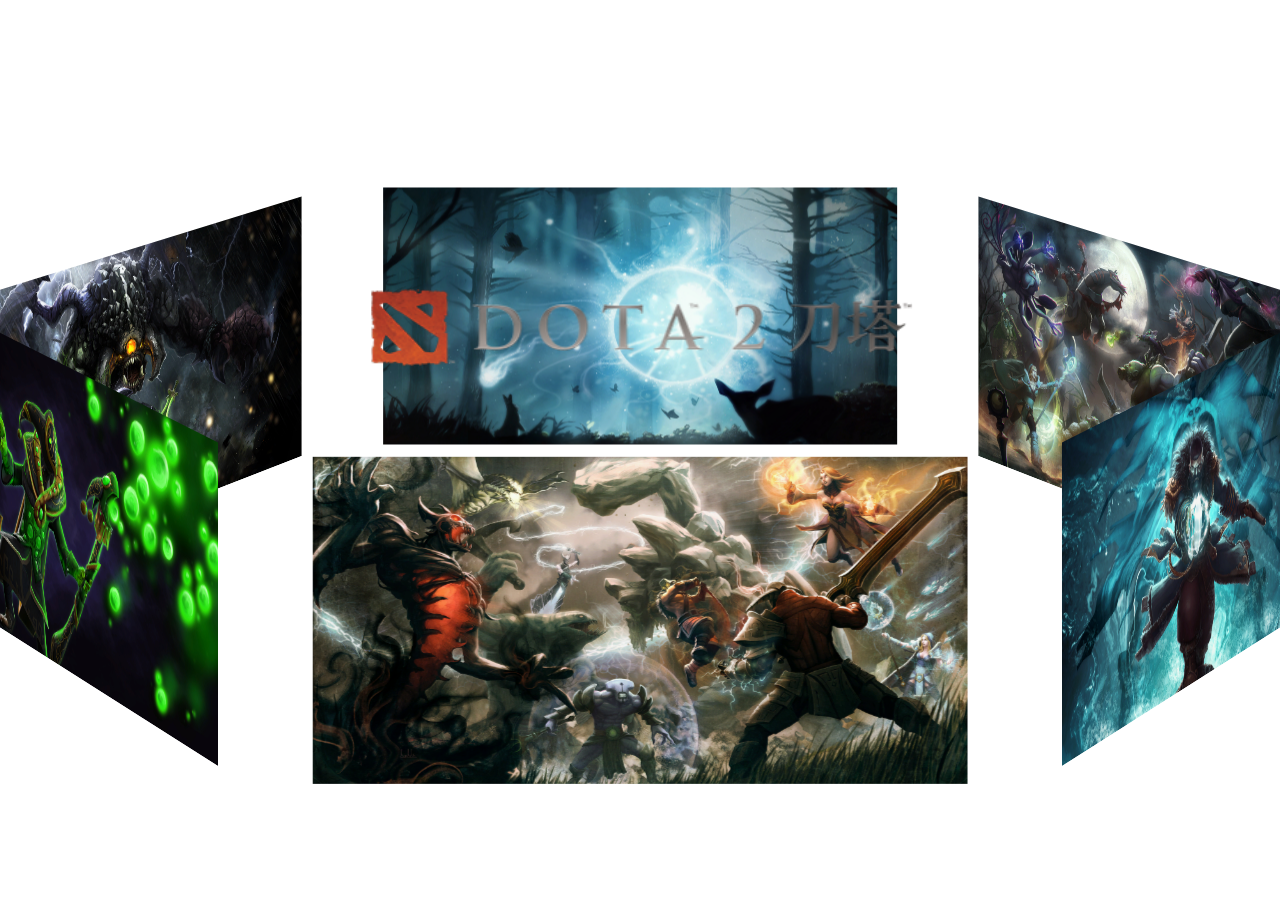
<file: 3dlunbo/index.html>
<!DOCTYPE html>
<html lang="zh-CN">

<head>
    <meta charset="UTF-8">
    <meta name="viewport" content="width=device-width, initial-scale=1.0">
    <meta http-equiv="X-UA-Compatible" content="ie=edge">
    <title>dota2英雄3D轮播</title>
    <link rel="shortcut icon" href="images/dota2.ico">
    <link rel="stylesheet" href="styles/style.css">
</head>

<body>
    <div class="root">
        <div class="dota"></div>
        <div class="branch">
            <div class="back hero"></div>
            <div class="back coco"></div>
            <div class="back rubick"></div>
            <div class="back moon"></div>
            <div class="back roshan"></div>
            <div class="back io"></div>
        </div>
    </div>
</body>

</html>
</file>
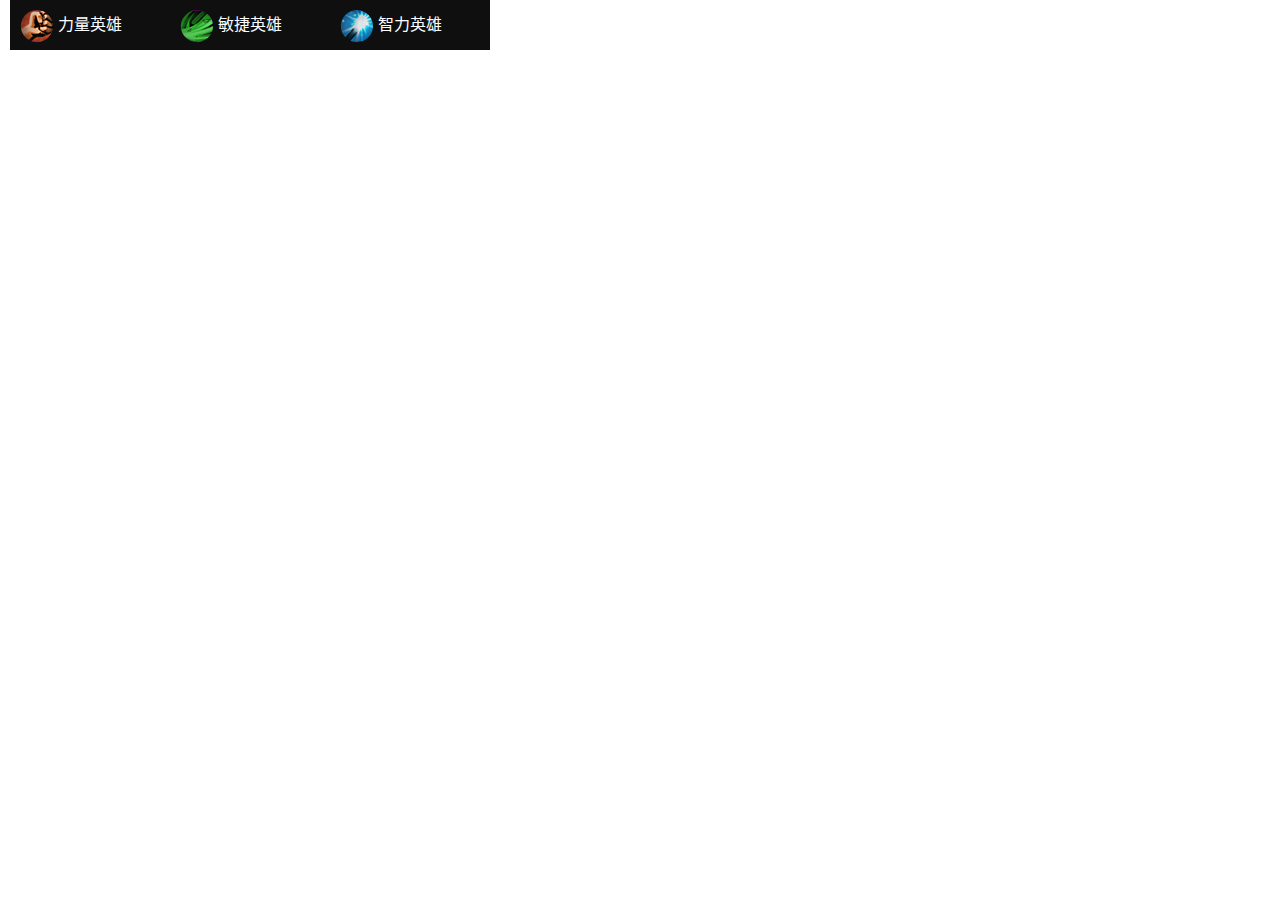
<file: daohanglan/index.html>
<!DOCTYPE html>
<html lang="zh-CN">

<head>
    <meta charset="UTF-8">
    <meta name="viewport" content="width=device-width, initial-scale=1.0">
    <meta http-equiv="X-UA-Compatible" content="ie=edge">
    <link rel="stylesheet" href="styles/style.css">
    <title>导航栏</title>
</head>

<body>
    <nav>
        <ul class="root">
            <li><div id="str">力量英雄</div>
                <ul class="str branch">
                    <li>暗夜魔王</li>
                    <li>钢背兽</li>
                    <li>流浪剑客</li>
                    <li>海军上将</li>
                    <li>潮汐猎人</li>
                </ul>
            </li>
            <li><div id="agi">敏捷英雄</div>
                <ul class="agi branch">
                    <li>敌法师</li>
                    <li>卓尔游侠</li>
                    <li>娜迦海妖</li>
                    <li>复仇之魂</li>
                    <li>蛇发女妖</li>
                </ul>
            </li>
            <li><div id="int">智力英雄</div>
                <ul class="int branch">
                    <li>巫医</li>
                    <li>谜团</li>
                    <li>祈求者</li>
                    <li>天怒法师</li>
                    <li>拉比克</li>
                </ul>
            </li>
        </ul>
    </nav>
</body>

</html>
</file>
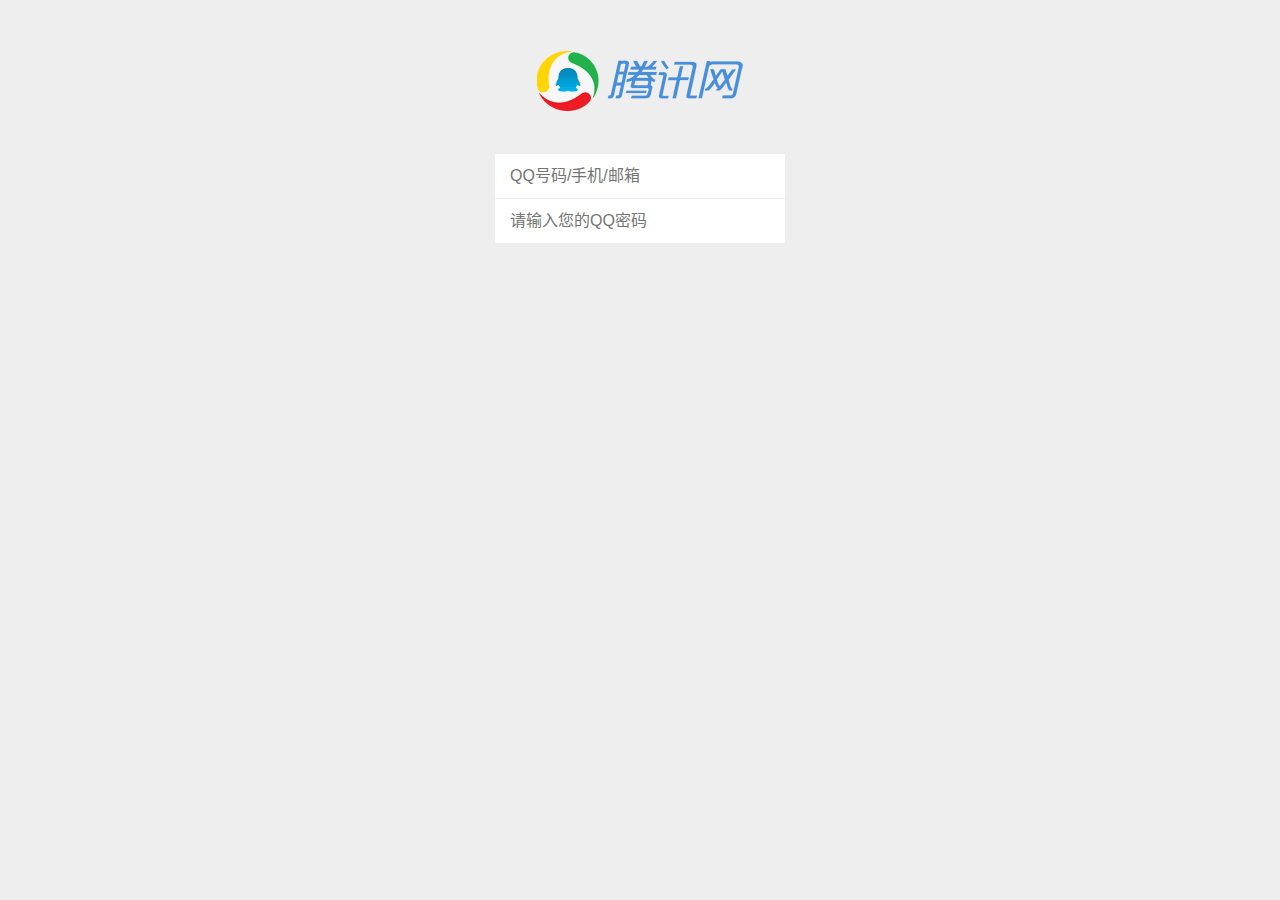
<file: qq/index.html>
<!DOCTYPE html>
<html lang="zh-CN">
<head>
    <meta charset="UTF-8">
    <meta name="viewport" content="width=device-width, initial-scale=1.0">
    <meta http-equiv="X-UA-Compatible" content="ie=edge">
    <link rel="stylesheet" href="styles/style.css">
    <title>qq</title>
</head>
<body>
    <div id="logo">
        <img src="images/logo.png" alt="腾讯网">
    </div>
    <div id="form">
        <form action="#" method="post">
            <div>
            <input class="input" type="text" name="username" placeholder="QQ号码/手机/邮箱">
            </div>
            <div>
            <input class="input" type="password" name="password" placeholder="请输入您的QQ密码">
            </div>
        </form>
    </div>
</body>
</html>
</file>
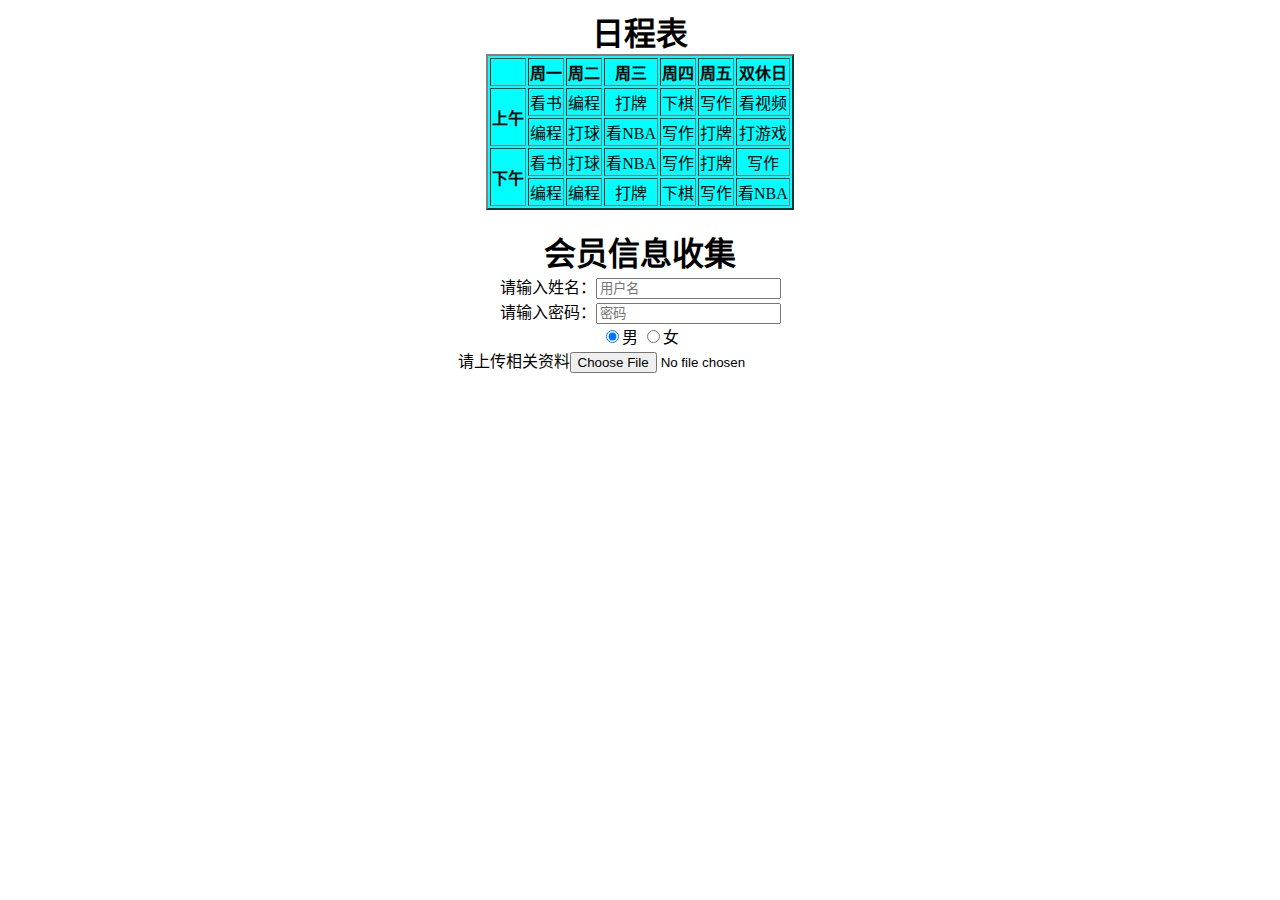
<file: richengbiao/index.html>
<!DOCTYPE html>
<html lang="zh-CN">
<head>
    <meta charset="UTF-8">
    <meta name="viewport" content="width=device-width, initial-scale=1.0">
    <meta http-equiv="X-UA-Compatible" content="ie=edge">
    <link rel="stylesheet" href="styles/style.css">
    <title>日程表</title>
</head>
<body>
    <h1>日程表</h1>
    <table border="2px" id="richengbiao">
        <thead>
            <tr>
                <th></th>
                <th>周一</th>
                <th>周二</th>
                <th>周三</th>
                <th>周四</th>
                <th>周五</th>
                <th>双休日</th>
            </tr>
            <tr>
                <th rowspan="2">上午</th>
                <td>看书</td>
                <td>编程</td>
                <td>打牌</td>
                <td>下棋</td>
                <td>写作</td>
                <td>看视频</td>
            </tr>
            <tr>
                <td>编程</td>
                <td>打球</td>
                <td>看NBA</td>
                <td>写作</td>
                <td>打牌</td>
                <td>打游戏</td>
            </tr>
                <tr>
                <th rowspan="2">下午</th>
                <td>看书</td>
                <td>打球</td>
                <td>看NBA</td>
                <td>写作</td>
                <td>打牌</td>
                <td>写作</td>
            </tr>
            <tr>
                <td>编程</td>
                <td>编程</td>
                <td>打牌</td>
                <td>下棋</td>
                <td>写作</td>
                <td>看NBA</td>
            </tr>
        </thead>
    </table>
    <br>
    <h1>会员信息收集</h1>
    <div id="form">
    <form action="#" method="post">
        请输入姓名：<input type="text" name="username" placeholder="用户名" required>
        <br>
        请输入密码：<input type="password" name="password" placeholder="密码" required>
        <br>
        <label>
            <input type="radio" name="sex" value="1" checked>男
        </label>
        <label>
            <input type="radio" name="sex" value="0">女
        </label>
        <br>
        <label>
            请上传相关资料<input type="file" name="file" accept="file">
        </label>
    </form>
    </div>
</body>
</html>
</file>
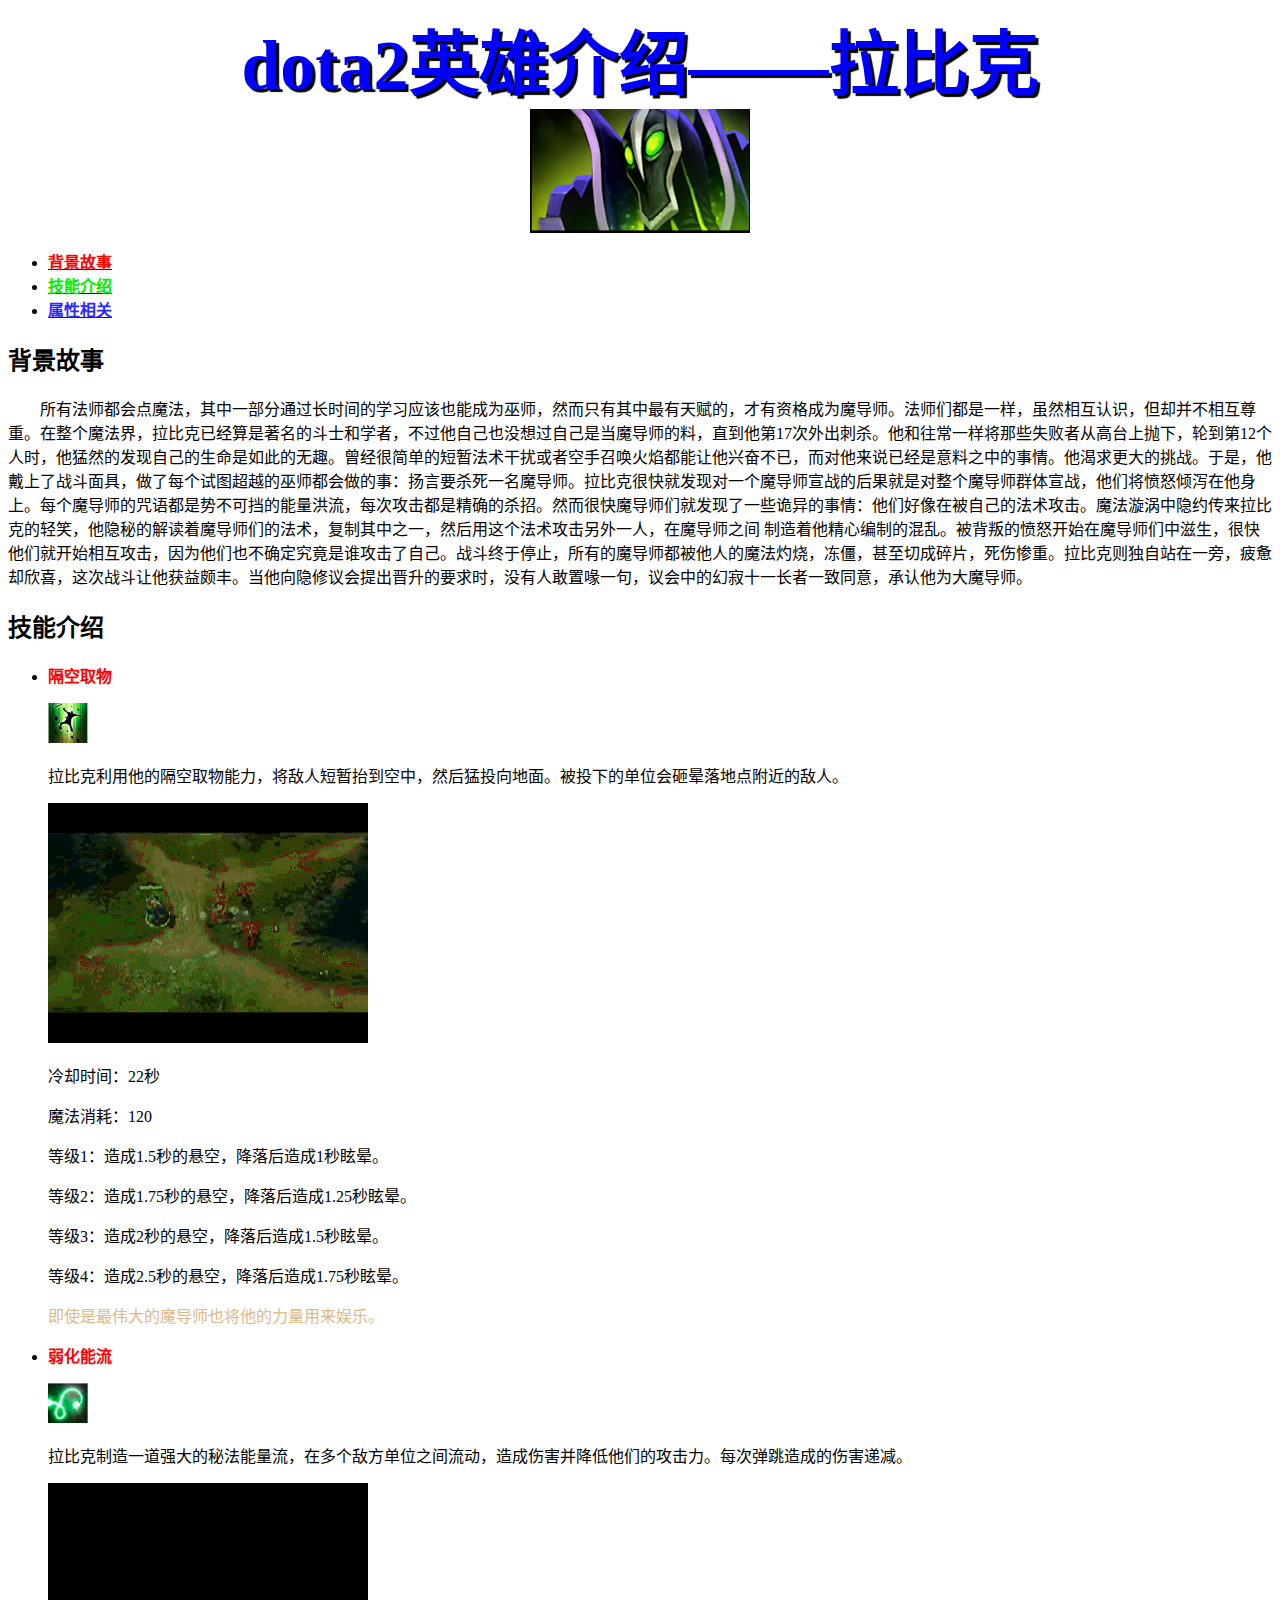
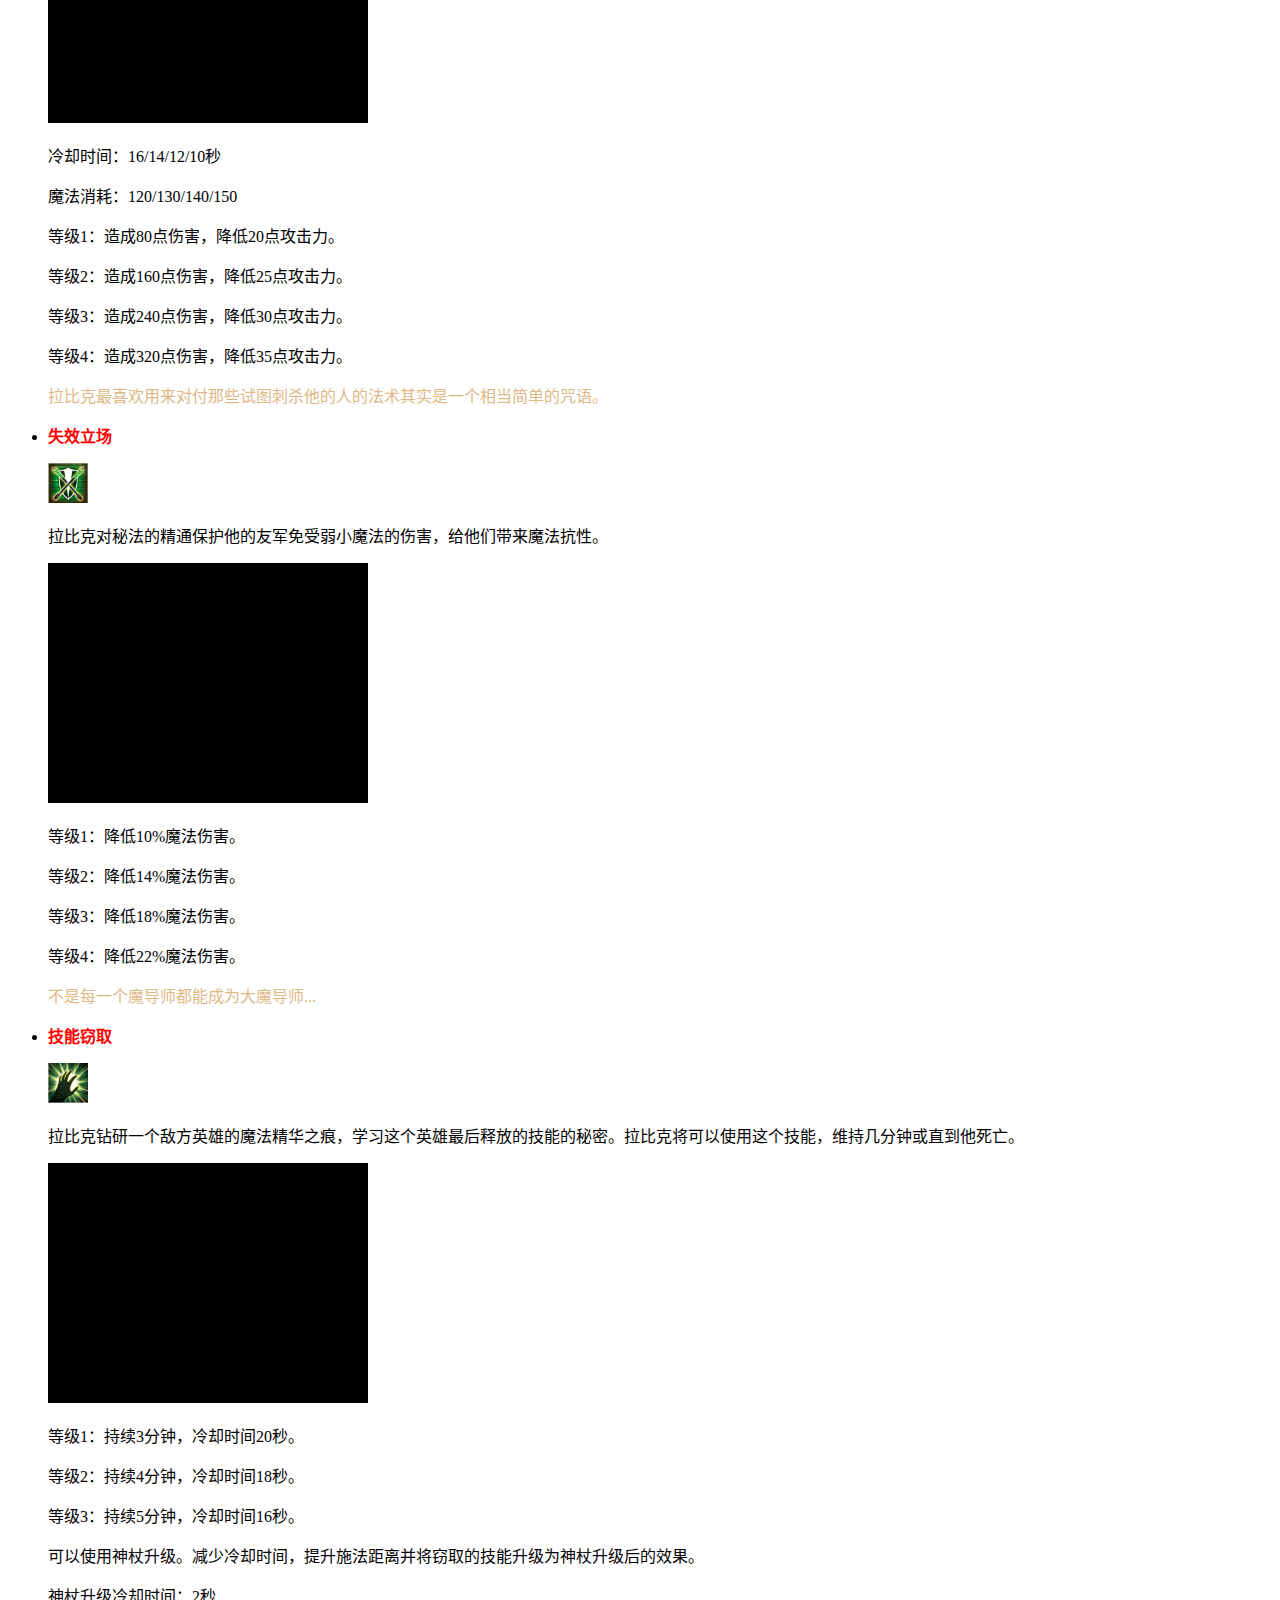
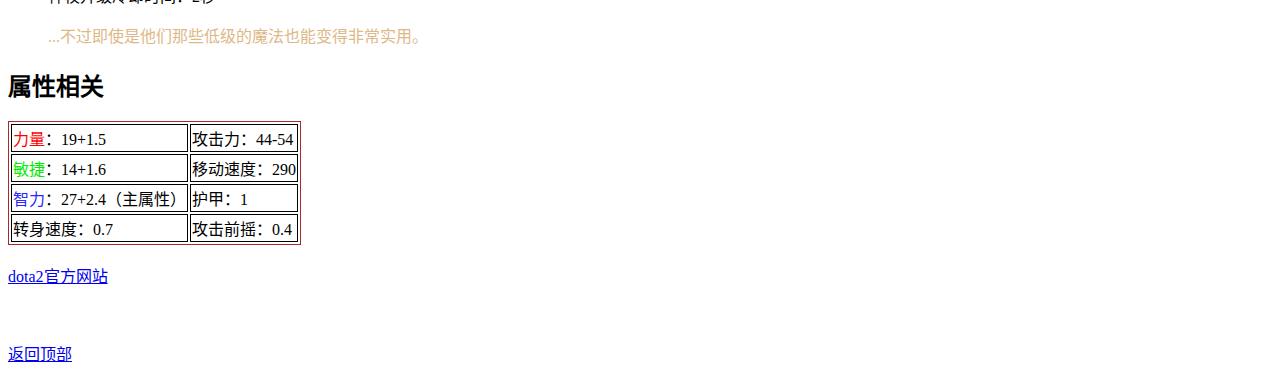
<file: Rubick/index.html>
<!DOCTYPE html>
<html lang="zh-CN">

<head>
    <meta charset="UTF-8">
    <meta name="viewport" content="width=device-width, initial-scale=1.0">
    <meta http-equiv="X-UA-Compatible" content="ie=edge">
    <title>dota2英雄拉比克介绍</title>
    <link rel="stylesheet" href="styles/style.css">
</head>

<body>
    <h1>dota2英雄介绍——拉比克</h1>
    <img src="images/touxiang.jpg" alt="英雄头像" id="touxiang">
    <ul>
        <li><a href="#beijinggushi"><strong><font color="#FF0000">背景故事</font></strong></a></li>
        <li><a href="#jinengjieshao"><strong><font color="#00EC00">技能介绍</font></strong></a></li>
        <li><a href="#shuxingxiangguan"><strong><font color="#2828FF">属性相关</font></strong></a></li>
    </ul>
    <h2 id="beijinggushi">背景故事</h2>
    <p>&nbsp;&nbsp;&nbsp;&nbsp;&nbsp;&nbsp;&nbsp;&nbsp;所有法师都会点魔法，其中一部分通过长时间的学习应该也能成为巫师，然而只有其中最有天赋的，才有资格成为魔导师。法师们都是一样，虽然相互认识，但却并不相互尊重。在整个魔法界，拉比克已经算是著名的斗士和学者，不过他自己也没想过自己是当魔导师的料，直到他第17次外出刺杀。他和往常一样将那些失败者从高台上抛下，轮到第12个人时，他猛然的发现自己的生命是如此的无趣。曾经很简单的短暂法术干扰或者空手召唤火焰都能让他兴奋不已，而对他来说已经是意料之中的事情。他渴求更大的挑战。于是，他戴上了战斗面具，做了每个试图超越的巫师都会做的事：扬言要杀死一名魔导师。拉比克很快就发现对一个魔导师宣战的后果就是对整个魔导师群体宣战，他们将愤怒倾泻在他身上。每个魔导师的咒语都是势不可挡的能量洪流，每次攻击都是精确的杀招。然而很快魔导师们就发现了一些诡异的事情：他们好像在被自己的法术攻击。魔法漩涡中隐约传来拉比克的轻笑，他隐秘的解读着魔导师们的法术，复制其中之一，然后用这个法术攻击另外一人，在魔导师之间
        制造着他精心编制的混乱。被背叛的愤怒开始在魔导师们中滋生，很快他们就开始相互攻击，因为他们也不确定究竟是谁攻击了自己。战斗终于停止，所有的魔导师都被他人的魔法灼烧，冻僵，甚至切成碎片，死伤惨重。拉比克则独自站在一旁，疲惫却欣喜，这次战斗让他获益颇丰。当他向隐修议会提出晋升的要求时，没有人敢置喙一句，议会中的幻寂十一长者一致同意，承认他为大魔导师。
    </p>
    <h2 id="jinengjieshao">技能介绍</h2>
    <ul>
        <li>
            <p class="skills">隔空取物</p>
            <img src="images/1.jpg" alt="1技能图标" height="40" width="40">
            <p>拉比克利用他的隔空取物能力，将敌人短暂抬到空中，然后猛投向地面。被投下的单位会砸晕落地点附近的敌人。</p>
            <embed src="video/rubick1.gif"></embed>
            <p>冷却时间：22秒</p>
            <p>魔法消耗：120</p>
            <p>等级1：造成1.5秒的悬空，降落后造成1秒眩晕。</p>
            <p>等级2：造成1.75秒的悬空，降落后造成1.25秒眩晕。</p>
            <p>等级3：造成2秒的悬空，降落后造成1.5秒眩晕。</p>
            <p>等级4：造成2.5秒的悬空，降落后造成1.75秒眩晕。</p>
            <p class="beizhu">即使是最伟大的魔导师也将他的力量用来娱乐。</p>
        </li>
        <li>
            <p class="skills">弱化能流</p>
            <img src="images/2.jpg" alt="2技能图标" height="40" width="40">
            <p>拉比克制造一道强大的秘法能量流，在多个敌方单位之间流动，造成伤害并降低他们的攻击力。每次弹跳造成的伤害递减。</p>
            <embed src="video/rubick2.gif"></embed>
            <p>冷却时间：16/14/12/10秒</p>
            <p>魔法消耗：120/130/140/150</p>
            <p>等级1：造成80点伤害，降低20点攻击力。</p>
            <p>等级2：造成160点伤害，降低25点攻击力。</p>
            <p>等级3：造成240点伤害，降低30点攻击力。</p>
            <p>等级4：造成320点伤害，降低35点攻击力。</p>
            <p class="beizhu">拉比克最喜欢用来对付那些试图刺杀他的人的法术其实是一个相当简单的咒语。</p>
        </li>
        <li>
            <p class="skills">失效立场</p>
            <img src="images/3.jpg" alt="3技能图标" height="40" width="40">
            <p>拉比克对秘法的精通保护他的友军免受弱小魔法的伤害，给他们带来魔法抗性。</p>
            <embed src="video/rubick3.gif"></embed>
            <p>等级1：降低10%魔法伤害。</p>
            <p>等级2：降低14%魔法伤害。</p>
            <p>等级3：降低18%魔法伤害。</p>
            <p>等级4：降低22%魔法伤害。</p>
            <p class="beizhu">不是每一个魔导师都能成为大魔导师...</p>
        </li>
        <li>
            <p class="skills">技能窃取</p>
            <img src="images/4.jpg" alt="4技能图标" height="40" width="40">
            <p>拉比克钻研一个敌方英雄的魔法精华之痕，学习这个英雄最后释放的技能的秘密。拉比克将可以使用这个技能，维持几分钟或直到他死亡。</p>
            <embed src="video/rubick4.gif"></embed>
            <p>等级1：持续3分钟，冷却时间20秒。</p>
            <p>等级2：持续4分钟，冷却时间18秒。</p>
            <p>等级3：持续5分钟，冷却时间16秒。</p>
            <p>可以使用神杖升级。减少冷却时间，提升施法距离并将窃取的技能升级为神杖升级后的效果。</p>
            <p>神杖升级冷却时间：2秒</p>
            <p class="beizhu">...不过即使是他们那些低级的魔法也能变得非常实用。</p>
        </li>
    </ul>
    <h2 id="shuxingxiangguan">属性相关</h2>
    <table id="table1">
        <tr>
            <td>
                <font color="#FF0000">力量</font>：19+1.5</td>
            <td>攻击力：44-54</td>
        </tr>
        <tr>
            <td>
                <font color="#00EC00">敏捷</font>：14+1.6</td>
            <td>移动速度：290</td>
        </tr>
        <tr>
            <td>
                <font color="#2828FF">智力</font>：27+2.4（主属性）</td>
            <td>护甲：1</td>
        </tr>
        <tr>
            <td>转身速度：0.7</td>
            <td>攻击前摇：0.4</td>
        </tr>
    </table>
    <br>
    <a href="http://www.dota2.com.cn/main.htm" target="_blank">dota2官方网站</a>
    <br>
    <br>
    <br>
    <br>
    <a href="#">返回顶部</a>
</body>

</html>
</file>
<file: 3dlunbo/styles/style.css>
* {
    margin: 0;
}

html, body {
    height: 100%;
}

.root {
    height: 100%;
    display: flex;
    align-items: center;
    justify-content: center;
    perspective: 5000px;
    perspective-origin: center -800px;
}

.branch {
    height: 288px;
    width: 576px;
    position: relative;
    transform-style: preserve-3d;
    animation: spin 60s linear infinite;
}

.back {
    top: 0;
    left: 0;
    height: inherit;
    width: inherit;
    position: absolute;
}

@keyframes spin {
    from {
        transform: rotateY(0);
    }
    to {
        transform: rotateY(-360deg);
    }
}

.hero {
    background-image: url(../images/hero.jpg);
    background-size: contain;
    transform: rotateY(0) translateZ(600px);
}

.coco {
    background-image: url(../images/coco.jpg);
    background-size: contain;
    transform: rotateY(60deg) translateZ(600px);
}

.moon {
    background-image: url(../images/moon.jpg);
    background-size: contain;
    transform: rotateY(120deg) translateZ(600px);
}

.io {
    background-image: url(../images/io.jpg);
    background-size: contain;
    transform: rotateY(180deg) translateZ(600px);
}

.roshan {
    background-image: url(../images/roshan.jpg);
    background-size: contain;
    transform: rotateY(240deg) translateZ(600px);
}

.rubick {
    background-image: url(../images/rubick.jpg);
    background-size: contain;
    transform: rotateY(300deg) translateZ(600px);
}

.dota {
    background-image: url(../images/dota.png);
    background-size: contain;
    background-repeat: no-repeat;
    height: 120px;
    width: 576px;
    position: absolute;
    z-index: 2;
    top: 30%;
}

.branch:hover {
    animation-play-state: paused;
    cursor: pointer;
}
</file>
<file: daohanglan/styles/style.css>
body {
    margin: 0;
}

ul {
    margin: 0;
    padding-left: 0;
    list-style: none;
}

li {
    cursor: pointer;
}

nav {
    height: 50px;
    padding-left: 10px;
}

.root > li {
    float: left;
    line-height: 50px;
    width: 160px;
    text-align: center;
}

#str {
    color: white;
    background-color: #0f0f0f;
    background-image: url('[data-uri]');
    background-repeat: no-repeat;
    background-position: 10px 10px;
    transition: all 0.3s;
}

#agi {
    color: white;
    background-color: #0f0f0f;
    background-repeat: no-repeat;
    background-position: 10px 10px;
    background-image: url('[data-uri]');
    transition: all 0.3s;   
}

#int {
    color: white;
    background-color: #0f0f0f;
    background-repeat: no-repeat;
    background-position: 10px 10px;
    background-image: url('[data-uri]');
    transition: all 0.3s;
}

#str:hover {
    font-size: 20px;
}

#agi:hover {
    font-size: 20px;
}

#int:hover {
    font-size: 20px;
}

.branch li {
    display: none;
}

.root li:hover > ul > li {
  display:block;
}

li:hover {
  background-color:rgba(0,0,0,0.4);
}

.str > li:nth-child(1){
    background-image: url('[data-uri]');
    background-repeat: no-repeat;
    background-position: 10px 10px;
}

.str > li:nth-child(2){
    background-repeat: no-repeat;
    background-position: 10px 10px;
    background-image: url('[data-uri]');
}

.str > li:nth-child(3){
    background-repeat: no-repeat;
    background-position: 10px 10px;
    background-image: url('[data-uri]');
}

.str > li:nth-child(4){
    background-repeat: no-repeat;
    background-position: 10px 10px;
    background-image: url('[data-uri]');
}

.str > li:nth-child(5){
    background-repeat: no-repeat;
    background-position: 10px 10px;
    background-image: url('[data-uri]');
}

.agi > li:nth-child(1){
    background-repeat: no-repeat;
    background-position: 10px 10px;
    background-image: url('[data-uri]');
}

.agi > li:nth-child(2){
    background-repeat: no-repeat;
    background-position: 10px 10px;
    background-image: url('[data-uri]');
}

.agi > li:nth-child(3){
    background-repeat: no-repeat;
    background-position: 10px 10px;
    background-image: url('[data-uri]');
}

.agi > li:nth-child(4){
    background-repeat: no-repeat;
    background-position: 10px 10px;
    background-image: url('[data-uri]');
}

.agi > li:nth-child(5){
    background-repeat: no-repeat;
    background-position: 10px 10px;
    background-image: url('[data-uri]');
}

.int > li:nth-child(1){
    background-repeat: no-repeat;
    background-position: 10px 10px;
    background-image: url('[data-uri]');
}

.int > li:nth-child(2){
    background-repeat: no-repeat;
    background-position: 10px 10px;
    background-image: url('[data-uri]');
}

.int > li:nth-child(3){
    background-repeat: no-repeat;
    background-position: 10px 10px;
    background-image: url('[data-uri]');
}

.int > li:nth-child(4){
    background-repeat: no-repeat;
    background-position: 10px 10px;
    background-image: url('[data-uri]');
}

.int > li:nth-child(5){
    background-repeat: no-repeat;
    background-position: 10px 10px;
    background-image: url('[data-uri]');
}
</file>
<file: qq/styles/style.css>
#logo {
    text-align: center;
    margin-top: 30px;
    margin-bottom: 20px;
}

.input {
    width: 273px;
    height: 44px;
    padding-left: 15px;
    border: none;
    font-size: 16px;
    padding-top: 0;
    padding-bottom: 0;
    outline: hidden;
}

#form {
    text-align: center;
}

body {
    background-color: #eee;
}

.input:first-child {
    border-bottom: 1px solid #eee;
}
</file>
<file: richengbiao/styles/style.css>
h1 {
    margin: 0;
    text-align: center;
}

#richengbiao {
    background-color: aqua;
    margin: 0 auto;
    text-align: center;
}

#form {
    margin: 0 auto;
    text-align: center;
    padding-left: 0;
}
</file>
<file: Rubick/styles/style.css>
.skills {
    color: red;
    font-weight: bold;
}

.beizhu {
    color: burlywood;
    font-weight: 200;
}

#touxiang {
    display: block;
    margin: 0 auto;
}

h1 {
    margin: 0;
    text-align: center;
    text-shadow: 3px 3px 1px black;
    color: blue;
    font-size: 70px;
}

a:hover {
    font-size: 40px;
}

a {
    transition: all 0.5s ease;
}

#table1 tr td{
    border: 1px solid black;
}

#table1{
    border: 1px solid brown;
}
</file>
